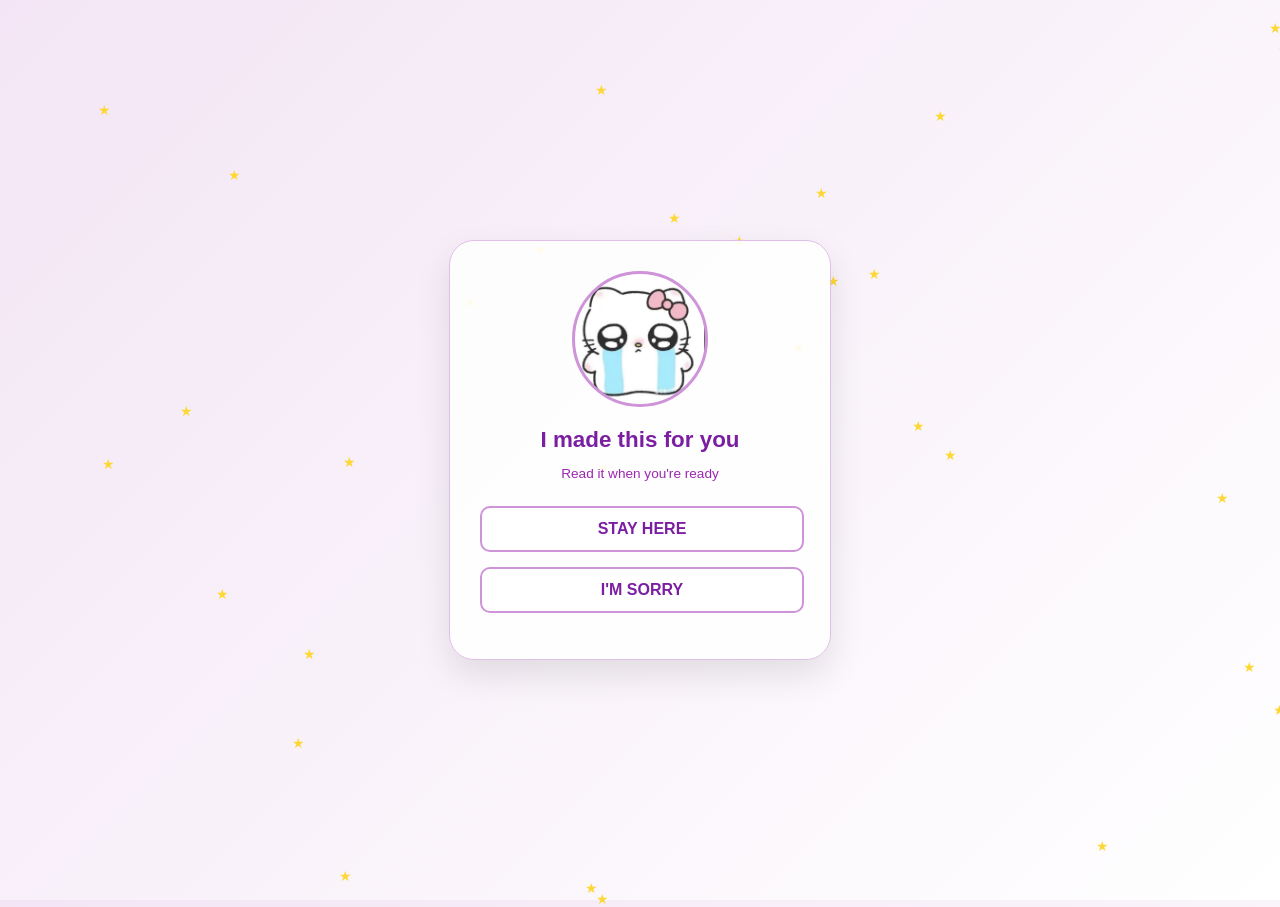
<file: index.html>
<!DOCTYPE html>
<html lang="fr">
<head>
    <meta charset="UTF-8">
    <meta name="viewport" content="width=device-width, initial-scale=1.0">
    <title>Pour Toi</title>
    <link rel="stylesheet" href="style.css">
</head>
<body>
    <div class="card">
        <div class="photo"></div> <h1>I made this for you</h1>
        <p class="subtitle">Read it when you're ready</p>

        <ul class="nav-list">
            <li><a href="stay.html" class="nav-link">STAY HERE</a></li>
            <li><a href="sorry.html" class="nav-link">I'M SORRY</a></li>
        </ul>
    </div>

    <script src="script.js"></script>
</body>
</html>
</file>
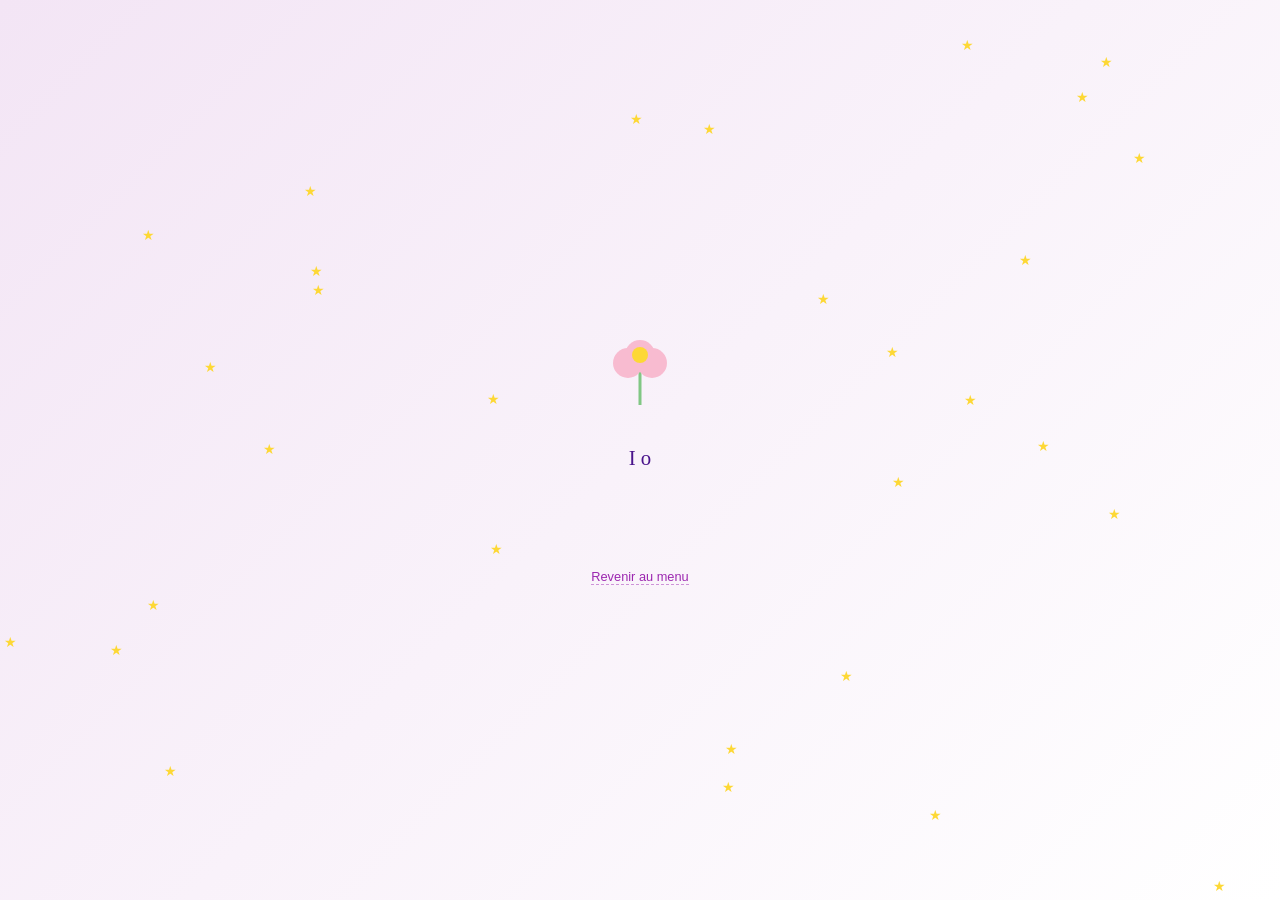
<file: sorry.html>
<!DOCTYPE html>
<html lang="fr">
<head>
    <meta charset="UTF-8">
    <meta name="viewport" content="width=device-width, initial-scale=1.0">
    <title>I'm Sorry</title>
    <link rel="stylesheet" href="style.css">
</head>
<body>
    <div class="text-container">
        <svg viewBox="0 0 100 100" class="flower-svg">
            <path d="M50,90 Q50,60 50,40" stroke="#81c784" stroke-width="3" fill="none" />
            <circle cx="50" cy="40" r="15" class="petal" fill="#f8bbd0" style="animation-delay:0.2s"/>
            <circle cx="62" cy="48" r="15" class="petal" fill="#f8bbd0" style="animation-delay:0.4s"/>
            <circle cx="38" cy="48" r="15" class="petal" fill="#f8bbd0" style="animation-delay:0.6s"/>
            <circle cx="50" cy="40" r="8" fill="#fdd835" class="petal" style="animation-delay:1s"/>
        </svg>

        <div id="typing-sorry" class="typewriter"></div>
        
        <a href="index.html" class="back-link"> Revenir au menu</a>
    </div>

    <script src="script.js"></script>
    <script>
        const message = "I owe you more than a simple text message I'm truly sorry baby I couldn't call you it wasn't fair to you I hate that mn fr toi feel ignored i broke a small but important trust between us and i promise to be  more thoughtful and honest going forward baba";
        typeEffect('typing-sorry', message);
    </script>
</body>
</html>
</file>
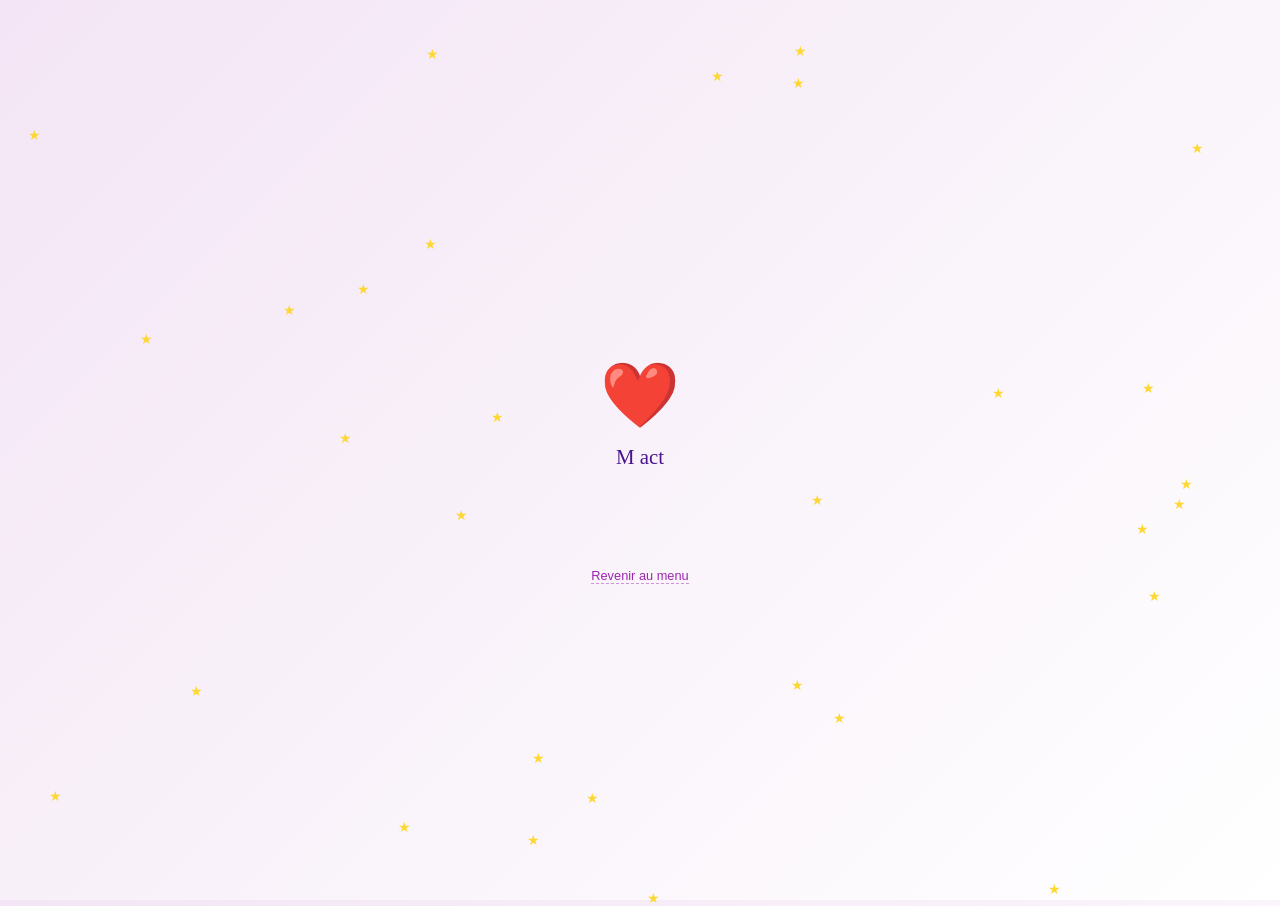
<file: stay.html>
<!DOCTYPE html>
<html lang="fr">
<head>
    <meta charset="UTF-8">
    <meta name="viewport" content="width=device-width, initial-scale=1.0">
    <title>Stay Here</title>
    <link rel="stylesheet" href="style.css">
</head>
<body>
    <div class="text-container">
        <h1 style="color: #ce93d8; font-size: 4rem;">❤️</h1>
        <div id="typing-stay" class="typewriter"></div>
        <a href="index.html" class="back-link">Revenir au menu</a>
    </div>

    <script src="script.js"></script>
    <script>
        typeEffect('typing-stay', "M actually like the way m feel safe you make me feel even without trying and your presence alone ELECTRIFY MY ROUTINE you’re honestly the last person i want to loseI don’t want to ruin whatever we have rn I am genuinely sorry baby ");
    </script>
</body>
</html>
</file>
<file: style.css>
/* Fond global avec dégradé */
body {
    margin: 0;
    padding: 0;
    display: flex;
    justify-content: center;
    align-items: center;
    min-height: 100vh;
    background: linear-gradient(135deg, #f3e5f5 0%, #ffffff 100%);
    font-family: 'Segoe UI', Arial, sans-serif;
    overflow: hidden;
    position: relative;
}

/* Carte principale */
.card {
    background: rgba(255, 255, 255, 0.9);
    padding: 30px;
    border-radius: 25px;
    box-shadow: 0 15px 35px rgba(0,0,0,0.1);
    text-align: center;
    width: 85%;
    max-width: 320px;
    z-index: 10;
    border: 1px solid #e1bee7;
}

.photo {
    width: 130px;
    height: 130px;
    border-radius: 50%;
    background-color: #eee;
    margin: 0 auto 20px;
    border: 3px solid #ce93d8;
    background-image: url('kitty\ cry.jpeg'); /* TON IMAGE ICI */
    background-size: cover;
    background-position: center;
}

h1 { font-size: 1.4rem; color: #7b1fa2; margin-bottom: 5px; }
.subtitle { font-size: 0.85rem; color: #9c27b0; margin-bottom: 25px; }

/* Liste de boutons */
.nav-list { list-style: none; padding: 0; }
.nav-link {
    display: block;
    width: 100%;
    padding: 12px 0;
    margin-bottom: 15px;
    border: 2px solid #ce93d8;
    background: white;
    color: #7b1fa2;
    text-decoration: none;
    border-radius: 10px;
    font-size: 1rem;
    font-weight: bold;
    transition: 0.3s;
}
.nav-link:hover { background: #f3e5f5; transform: scale(1.05); }

/* Étoiles animées */
.star {
    position: absolute;
    color: #fdd835;
    font-size: 14px;
    pointer-events: none;
    animation: twinkle 2.5s infinite ease-in-out;
}
@keyframes twinkle {
    0%, 100% { opacity: 0.2; transform: scale(1); }
    50% { opacity: 1; transform: scale(1.3); }
}

/* Styles pour les pages de texte (Sorry / Stay) */
.text-container { text-align: center; max-width: 80%; z-index: 10; }
.typewriter {
    font-size: 1.3rem;
    color: #4a148c;
    line-height: 1.8;
    font-family: 'Georgia', serif;
    min-height: 100px;
}
.back-link {
    display: inline-block;
    margin-top: 30px;
    color: #9c27b0;
    text-decoration: none;
    font-size: 0.8rem;
    border-bottom: 1px dashed #ce93d8;
}

/* Animation Fleur */
.flower-svg { width: 100px; height: 100px; margin-bottom: 20px; }
.petal { transform-origin: 50px 40px; scale: 0; animation: open 2s forwards; }
@keyframes open { to { scale: 1; } }
</file>
